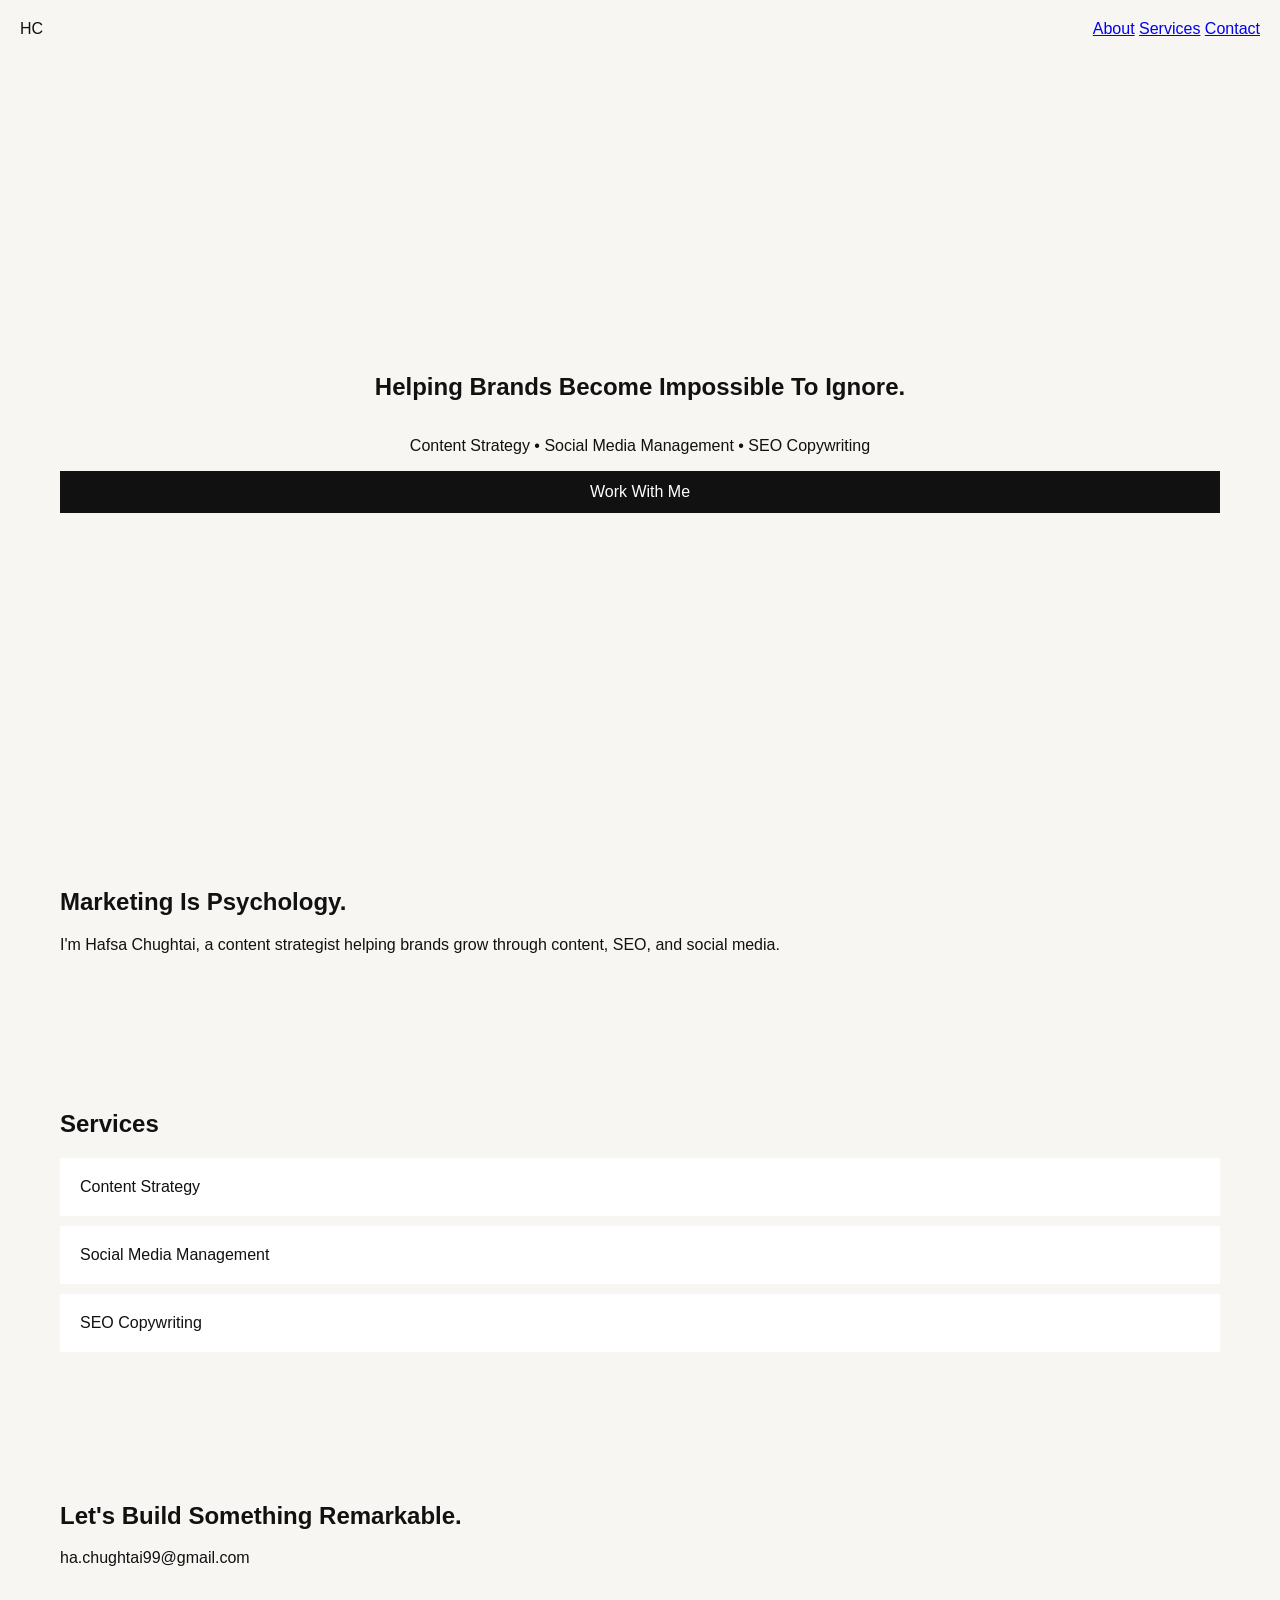
<file: index.html>
<!DOCTYPE html><html><head><meta charset='UTF-8'><meta name='viewport' content='width=device-width,initial-scale=1'><title>Hafsa Chughtai</title><link rel='stylesheet' href='style.css'></head><body><nav><div>HC</div><div><a href='#about'>About</a> <a href='#services'>Services</a> <a href='#contact'>Contact</a></div></nav><section class='hero'><h1>Helping Brands Become Impossible To Ignore.</h1><p>Content Strategy • Social Media Management • SEO Copywriting</p><a class='btn' href='#contact'>Work With Me</a></section><section id='about'><h2>Marketing Is Psychology.</h2><p>I'm Hafsa Chughtai, a content strategist helping brands grow through content, SEO, and social media.</p></section><section id='services'><h2>Services</h2><div class='card'>Content Strategy</div><div class='card'>Social Media Management</div><div class='card'>SEO Copywriting</div></section><section id='contact'><h2>Let's Build Something Remarkable.</h2><p>ha.chughtai99@gmail.com</p></section></body></html>
</file>
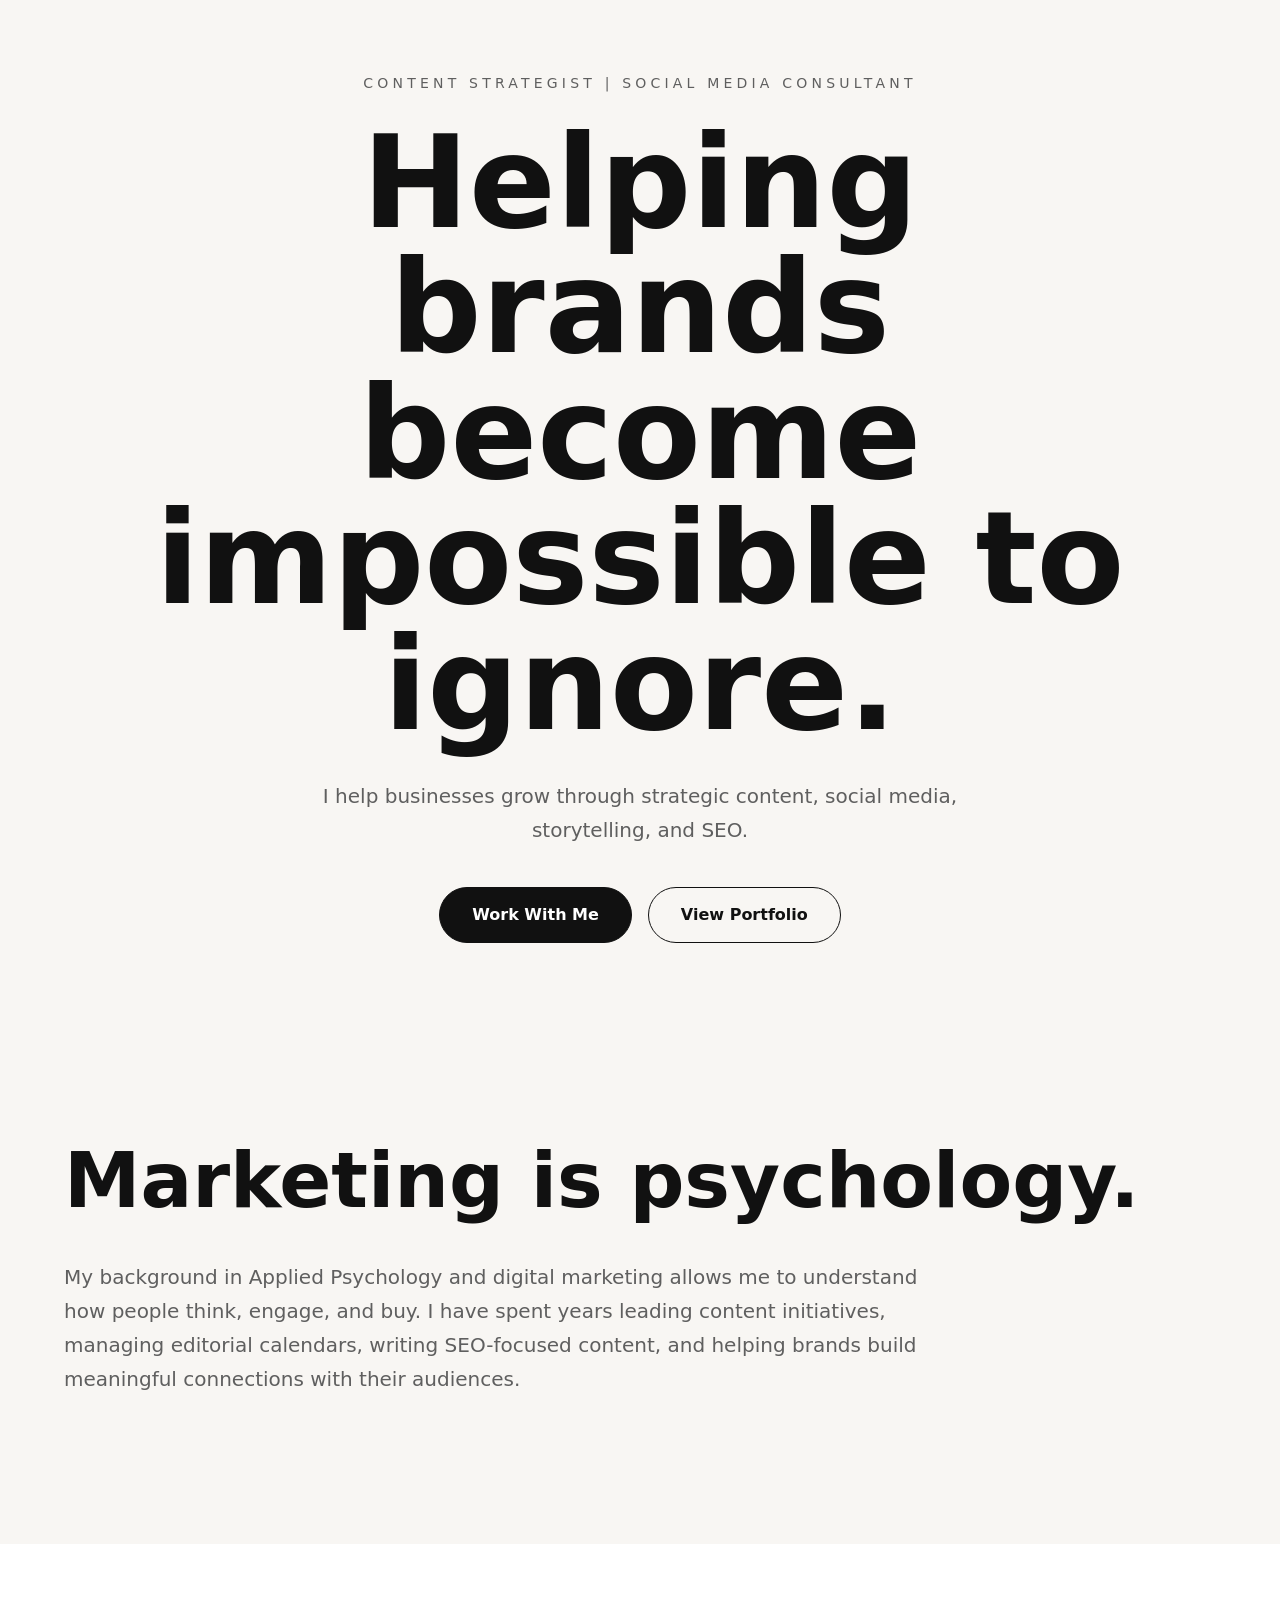
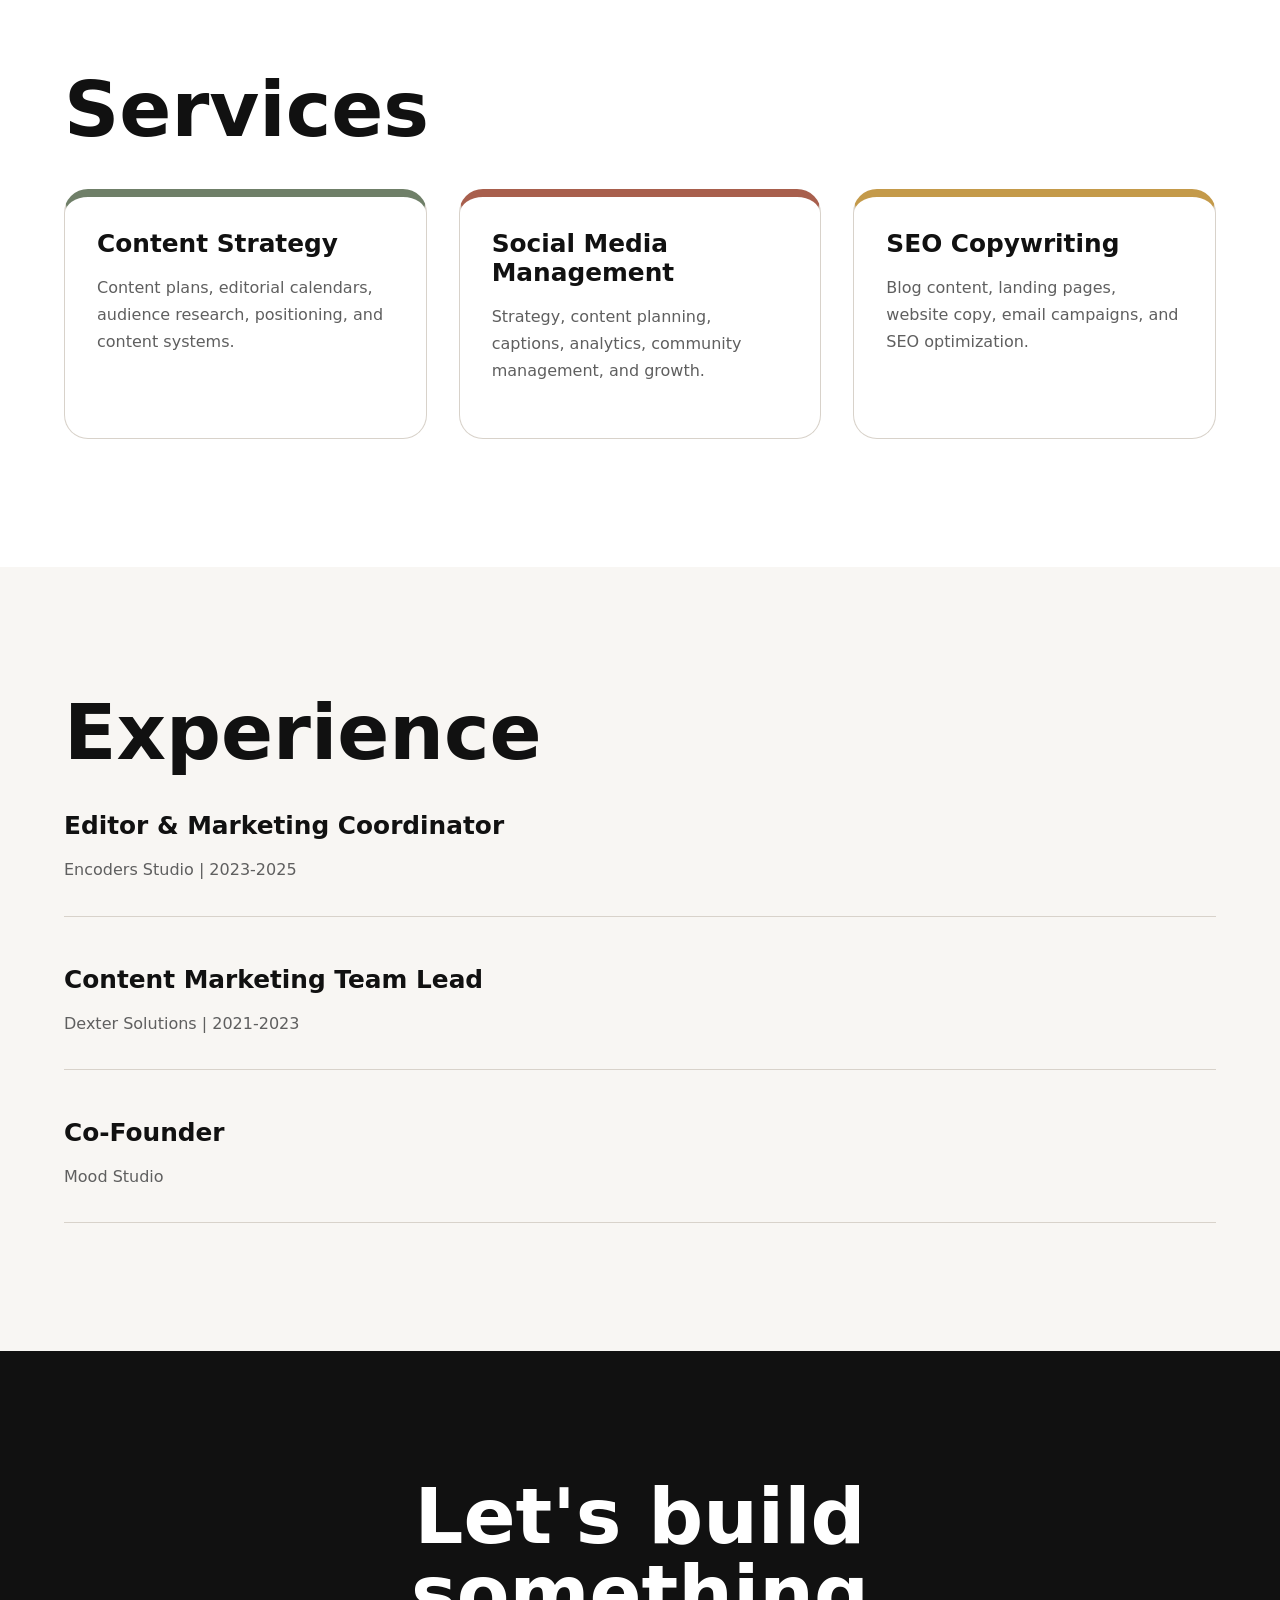
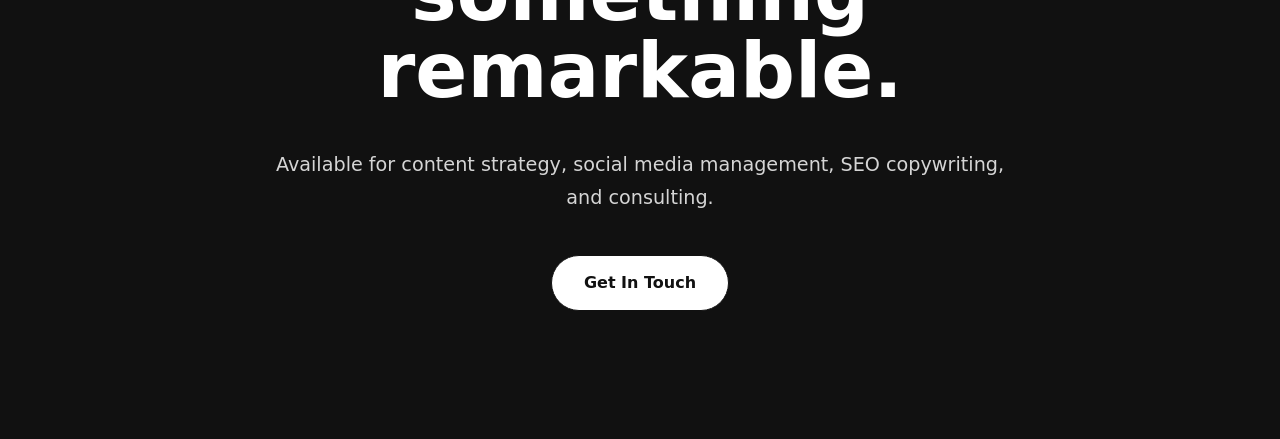
<file: content-strategist-github-kit/static/index.html>
<!doctype html>
<html lang="en">
  <head>
    <meta charset="utf-8" />
    <meta name="viewport" content="width=device-width, initial-scale=1" />
    <title>Hafsa Chughtai | Content Strategist</title>
    <meta
      name="description"
      content="Content strategist and social media consultant helping brands grow through strategic content, storytelling, and SEO."
    />
    <link rel="icon" href="../assets/favicon.svg" />
    <link rel="stylesheet" href="styles.css" />
  </head>
  <body>
    <main>
      <section class="hero">
        <p class="eyebrow">Content Strategist | Social Media Consultant</p>
        <h1>Helping brands become impossible to ignore.</h1>
        <p class="hero-text">
          I help businesses grow through strategic content, social media, storytelling, and SEO.
        </p>
        <div class="actions">
          <a class="button button-primary" href="mailto:ha.chughtai99@gmail.com">Work With Me</a>
          <a class="button" href="#portfolio">View Portfolio</a>
        </div>
      </section>

      <section class="about">
        <div class="container">
          <h2>Marketing is psychology.</h2>
          <p>
            My background in Applied Psychology and digital marketing allows me to understand how people think,
            engage, and buy. I have spent years leading content initiatives, managing editorial calendars, writing
            SEO-focused content, and helping brands build meaningful connections with their audiences.
          </p>
        </div>
      </section>

      <section class="services">
        <div class="container">
          <h2>Services</h2>
          <div class="service-grid">
            <article>
              <h3>Content Strategy</h3>
              <p>Content plans, editorial calendars, audience research, positioning, and content systems.</p>
            </article>
            <article>
              <h3>Social Media Management</h3>
              <p>Strategy, content planning, captions, analytics, community management, and growth.</p>
            </article>
            <article>
              <h3>SEO Copywriting</h3>
              <p>Blog content, landing pages, website copy, email campaigns, and SEO optimization.</p>
            </article>
          </div>
        </div>
      </section>

      <section id="portfolio" class="experience">
        <div class="container">
          <h2>Experience</h2>
          <div class="timeline">
            <article>
              <h3>Editor & Marketing Coordinator</h3>
              <p>Encoders Studio | 2023-2025</p>
            </article>
            <article>
              <h3>Content Marketing Team Lead</h3>
              <p>Dexter Solutions | 2021-2023</p>
            </article>
            <article>
              <h3>Co-Founder</h3>
              <p>Mood Studio</p>
            </article>
          </div>
        </div>
      </section>

      <section class="cta">
        <h2>Let's build something remarkable.</h2>
        <p>Available for content strategy, social media management, SEO copywriting, and consulting.</p>
        <a class="button button-light" href="mailto:ha.chughtai99@gmail.com">Get In Touch</a>
      </section>
    </main>
  </body>
</html>
</file>
<file: style.css>
body{font-family:Arial;margin:0;background:#f8f6f3;color:#111}nav{display:flex;justify-content:space-between;padding:20px}section{padding:60px} .hero{min-height:70vh;text-align:center;display:flex;flex-direction:column;justify-content:center}.btn{background:#111;color:#fff;padding:12px 20px;text-decoration:none}.card{background:#fff;padding:20px;margin:10px 0}
</file>
<file: content-strategist-github-kit/static/styles.css>
:root {
  --ink: #111111;
  --paper: #f8f6f3;
  --white: #ffffff;
  --muted: #5f5f5f;
  --line: #d8d2ca;
  --sage: #6f7f68;
  --clay: #a85f4d;
  --gold: #c49a4a;
}

* {
  box-sizing: border-box;
}

body {
  margin: 0;
  background: var(--paper);
  color: var(--ink);
  font-family: Inter, ui-sans-serif, system-ui, -apple-system, BlinkMacSystemFont, "Segoe UI", sans-serif;
}

a {
  color: inherit;
}

.container {
  width: min(1152px, calc(100% - 48px));
  margin: 0 auto;
}

.hero {
  min-height: 100svh;
  display: flex;
  flex-direction: column;
  justify-content: center;
  align-items: center;
  text-align: center;
  padding: 72px 24px;
}

.eyebrow {
  margin: 0 0 24px;
  font-size: 0.875rem;
  letter-spacing: 0.3em;
  text-transform: uppercase;
}

h1,
h2,
h3,
p {
  margin-top: 0;
}

h1 {
  max-width: 980px;
  margin-bottom: 0;
  font-size: clamp(3.8rem, 10vw, 8rem);
  line-height: 0.98;
  font-weight: 800;
}

h2 {
  margin-bottom: 40px;
  font-size: clamp(2.7rem, 6vw, 5rem);
  line-height: 1;
}

h3 {
  margin-bottom: 16px;
  font-size: 1.55rem;
}

p {
  color: var(--muted);
  line-height: 1.7;
}

.hero-text {
  max-width: 680px;
  margin: 32px auto 0;
  font-size: 1.25rem;
}

.actions {
  display: flex;
  flex-wrap: wrap;
  justify-content: center;
  gap: 16px;
  margin-top: 40px;
}

.button {
  display: inline-flex;
  align-items: center;
  justify-content: center;
  min-height: 56px;
  padding: 0 32px;
  border: 1px solid var(--ink);
  border-radius: 999px;
  font-weight: 700;
  text-decoration: none;
}

.button-primary {
  background: var(--ink);
  color: var(--white);
}

.about,
.experience {
  padding: 128px 0;
}

.about p {
  max-width: 860px;
  font-size: 1.25rem;
}

.services {
  padding: 128px 0;
  background: var(--white);
}

.service-grid {
  display: grid;
  grid-template-columns: repeat(3, minmax(0, 1fr));
  gap: 32px;
}

.service-grid article {
  min-height: 250px;
  padding: 32px;
  border: 1px solid var(--line);
  border-radius: 24px;
}

.service-grid article:nth-child(1) {
  border-top: 8px solid var(--sage);
}

.service-grid article:nth-child(2) {
  border-top: 8px solid var(--clay);
}

.service-grid article:nth-child(3) {
  border-top: 8px solid var(--gold);
}

.timeline {
  display: grid;
  gap: 48px;
}

.timeline article {
  padding-bottom: 32px;
  border-bottom: 1px solid var(--line);
}

.timeline p {
  margin-bottom: 0;
}

.cta {
  padding: 128px 24px;
  background: var(--ink);
  color: var(--white);
  text-align: center;
}

.cta h2 {
  max-width: 900px;
  margin-left: auto;
  margin-right: auto;
}

.cta p {
  max-width: 760px;
  margin-left: auto;
  margin-right: auto;
  margin-bottom: 40px;
  color: #d5d5d5;
  font-size: 1.2rem;
}

.button-light {
  background: var(--white);
  color: var(--ink);
}

@media (max-width: 760px) {
  .service-grid {
    grid-template-columns: 1fr;
  }

  .hero {
    align-items: flex-start;
    text-align: left;
  }

  .actions {
    justify-content: flex-start;
  }
}
</file>
